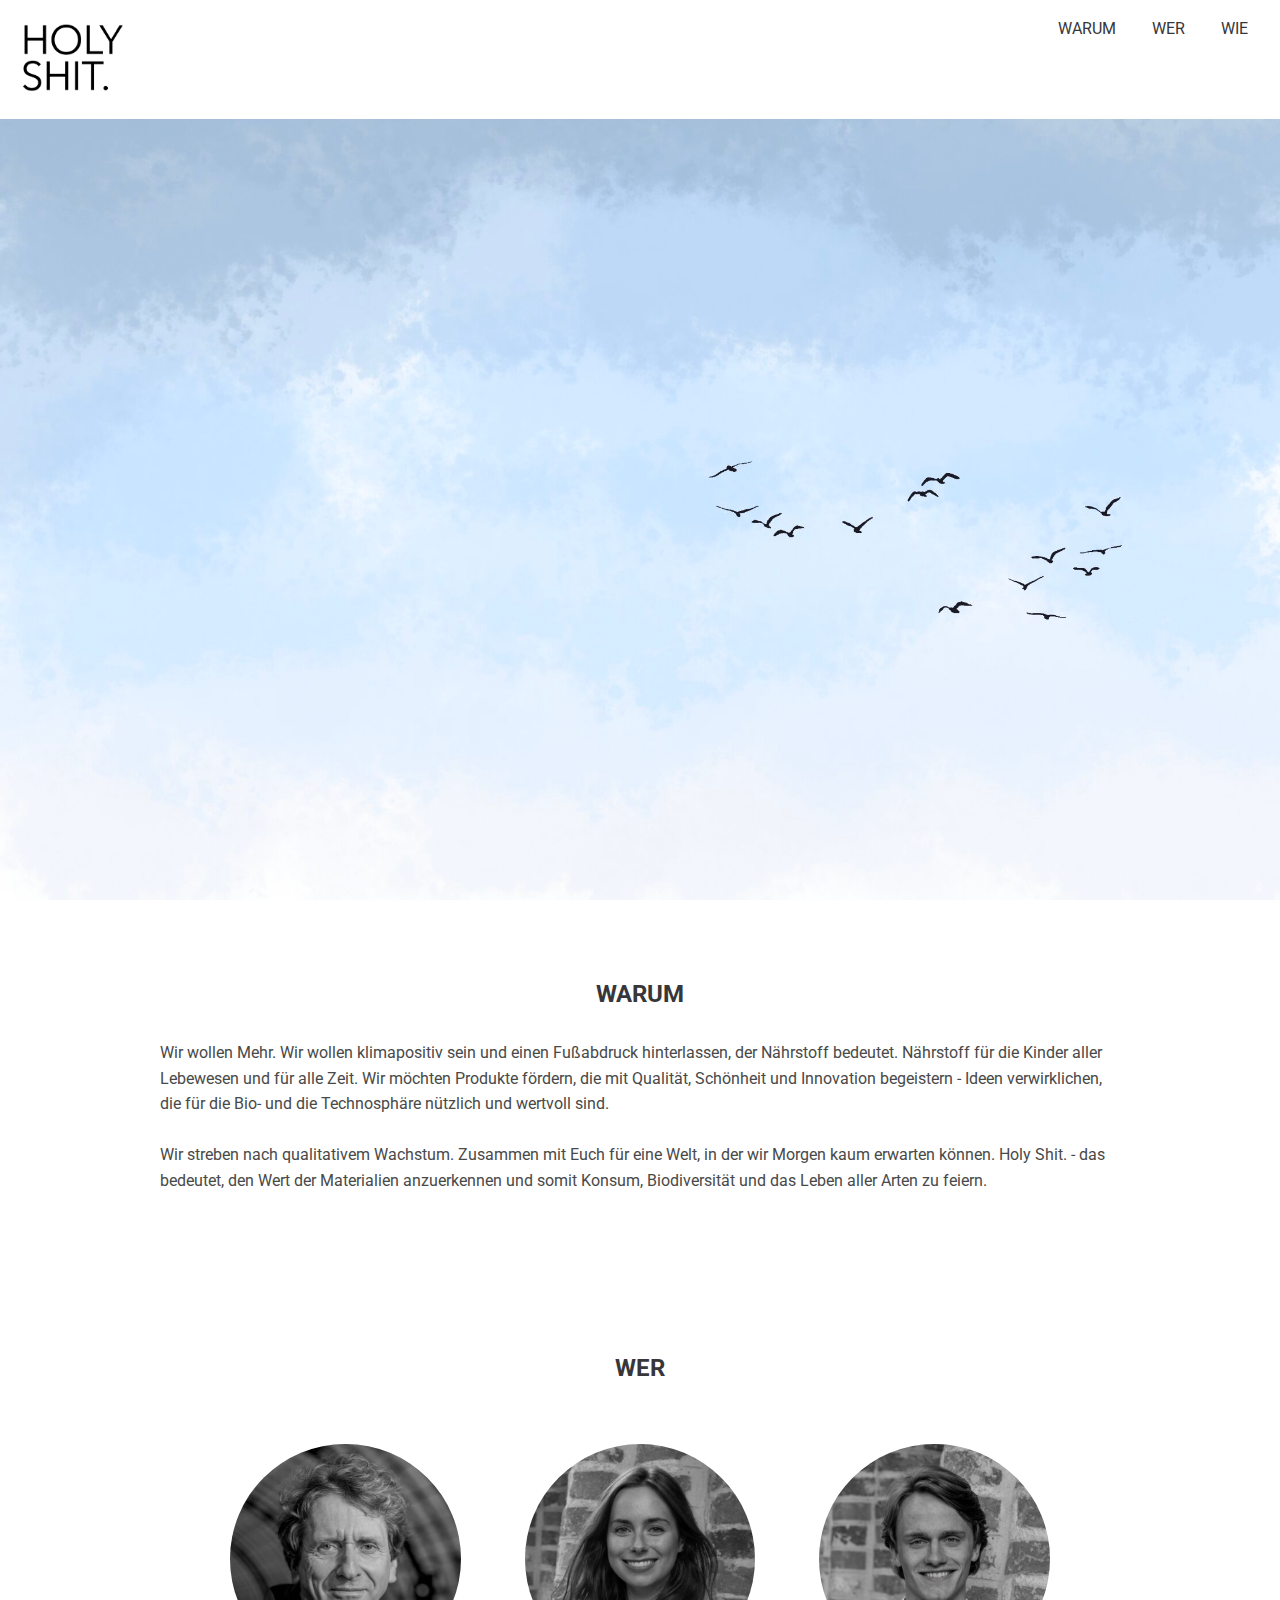
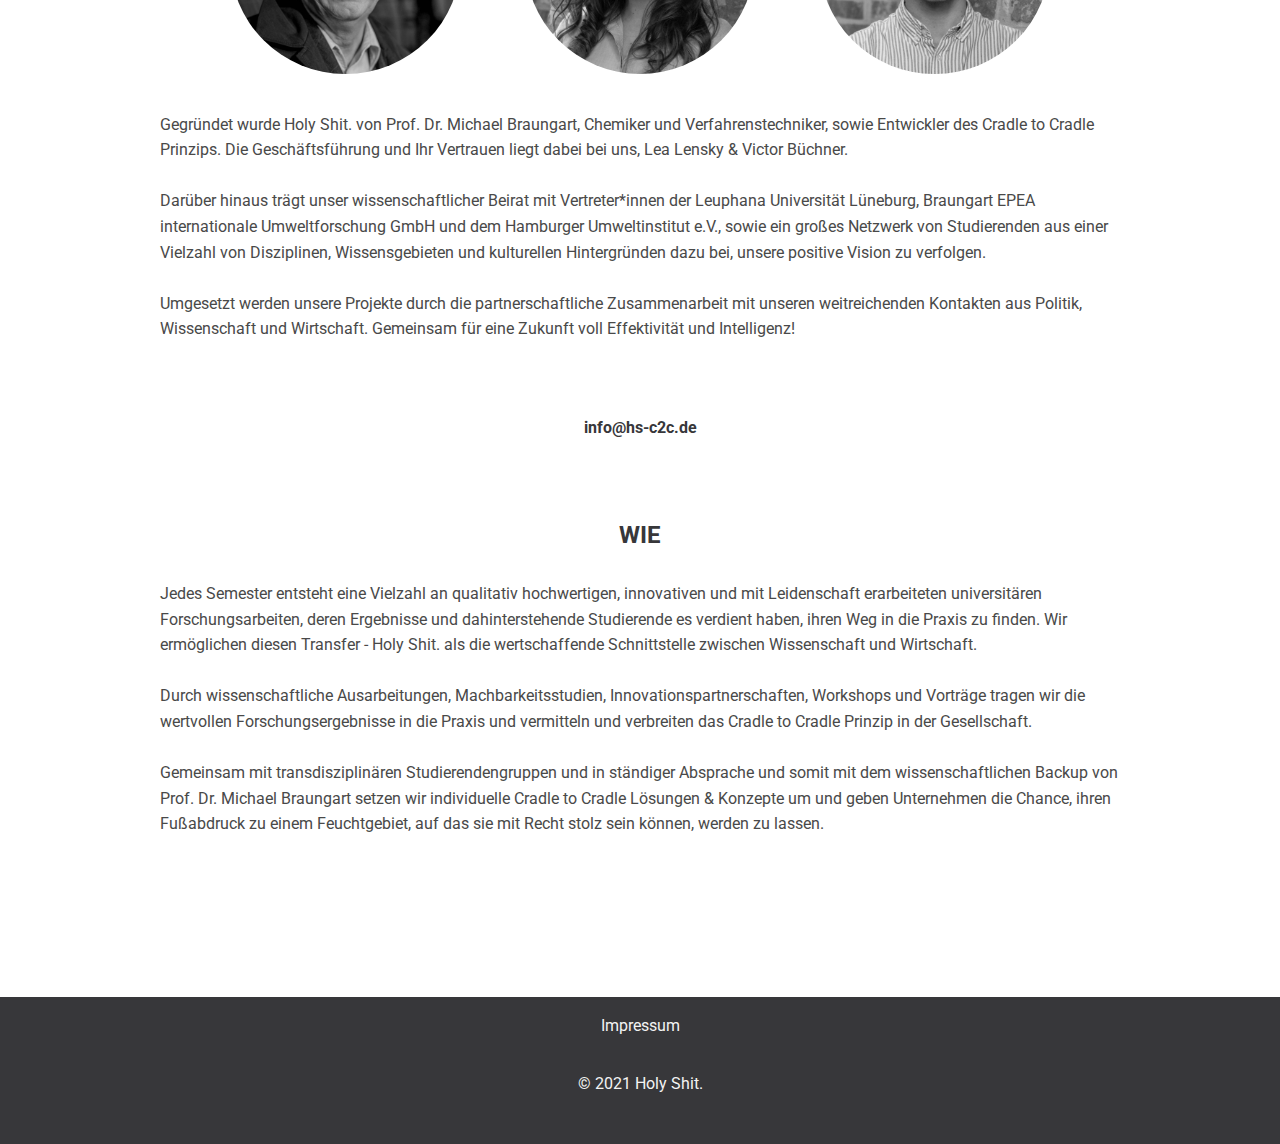
<file: index.html>
<!DOCTYPE html>
<html lang="de">
<head>
    <meta charset="UTF-8">
    <meta name="viewport" content="width=device-width, initial-scale=1.0">
    <title>Holy Shit. - Young Cradle to Cradle Consulting</title>
    <link rel="stylesheet" type="text/css" href="stylesheet.css">
    <!-- Google Fonts -->
    <link href="https://fonts.googleapis.com/css2?family=Roboto:wght@100&display=swap" rel="stylesheet">

    <!-- Text loop script -->
    <script src="loopText.js"></script>
</head>
<body>
    <header>
        <nav>
            <a id="logo_img_a" href="index.html"><img id="logo_img" src="img/hs_logo.png" alt="holy shit logo" style="width: 9%;"></a>
            <ul>
                <li class="nav-links uppercase"><a href="#warum">Warum</a></li>
                <li class="nav-links uppercase"><a href="#wer">Wer</a></li>
                <li class="nav-links uppercase" style="margin: 0em 2em 0em 0em;"><a href="#wie">Wie</a></li>
            </ul>
        </nav>
    </header>
    <main>
        <div class="css-grid-parent parallax">
            <div class="css-grid-parent">
                <span id="sequence" class="headline" style="text-align: center;"></span>
            </div>
        </div>
        <!-- Warum -->
        <div id="warum">
            <h2 class="uppercase">Warum</h2>
            <p>
                Wir wollen Mehr.
                Wir wollen klimapositiv sein und einen Fußabdruck hinterlassen, der Nährstoff bedeutet.
                Nährstoff für die Kinder aller Lebewesen und für alle Zeit.
                Wir möchten Produkte fördern, die mit Qualität, Schönheit und Innovation begeistern - Ideen verwirklichen, 
                die für die Bio- und die Technosphäre nützlich und wertvoll sind.
                <br><br>
                Wir streben nach qualitativem Wachstum. Zusammen mit Euch für eine Welt, in der wir Morgen kaum erwarten können. 
                Holy Shit. - das bedeutet, den Wert der Materialien anzuerkennen und somit Konsum, 
                Biodiversität und das Leben aller Arten zu feiern.
            </p>
        </div>

        <!-- Wer -->
        <div id="wer">
            <h2 class="uppercase">Wer</h2>
            <p class="wer">
                <span style="display: block; text-align: center;">
                    <img class="round photo profile-photo" src="img/people/braungart_michael.jpg" alt="Michael Braungart von Holy Shit. - Studentische Cradle to Cradle Beratung gGbmH">
                    <img class="round photo profile-photo" src="img/people/lenski_lea.jpg" alt="Lea Lenski von Holy Shit. - Studentische Cradle to Cradle Beratung gGbmH">
                    <img class="round photo profile-photo" src="img/people/buechner_victor.jpg" alt="Victor Büchner von Holy Shit. - Studentische Cradle to Cradle Beratung gGbmH">
                </span>
                Gegründet wurde Holy Shit. von Prof. Dr. Michael Braungart, Chemiker und Verfahrenstechniker, 
                sowie Entwickler des Cradle to Cradle Prinzips.
                Die Geschäftsführung und Ihr Vertrauen liegt dabei bei uns, Lea Lensky & Victor Büchner. 
                <br><br>
                Darüber hinaus trägt unser wissenschaftlicher Beirat mit Vertreter*innen der Leuphana Universität Lüneburg, 
                Braungart EPEA internationale Umweltforschung GmbH und dem Hamburger Umweltinstitut e.V., 
                sowie ein großes Netzwerk von Studierenden aus einer Vielzahl von Disziplinen, 
                Wissensgebieten und kulturellen Hintergründen dazu bei, unsere positive Vision zu verfolgen.
                <br><br>
                Umgesetzt werden unsere Projekte durch die partnerschaftliche Zusammenarbeit mit unseren weitreichenden Kontakten 
                aus Politik, Wissenschaft und Wirtschaft. Gemeinsam für eine Zukunft voll Effektivität und Intelligenz!
                <br><br>
            </p>
            <p class="mail-link">
                <a href="mailto:info@hs-c2c.de">info@hs-c2c.de</a>
            </p>
        </div>

        <!-- Was -->
        <div id="wie">
            <h2 class="uppercase">Wie</h2>
            <p>
                Jedes Semester entsteht eine Vielzahl an qualitativ hochwertigen, innovativen und 
                mit Leidenschaft erarbeiteten universitären Forschungsarbeiten, deren Ergebnisse und 
                dahinterstehende Studierende es verdient haben, ihren Weg in die Praxis zu finden. 
                Wir ermöglichen diesen Transfer - Holy Shit. als die wertschaffende Schnittstelle zwischen Wissenschaft und Wirtschaft.
                <br><br>
                Durch wissenschaftliche Ausarbeitungen, Machbarkeitsstudien, Innovationspartnerschaften, Workshops und 
                Vorträge tragen wir die wertvollen Forschungsergebnisse in die Praxis und vermitteln und 
                verbreiten das Cradle to Cradle Prinzip in der Gesellschaft.
                <br><br>
                Gemeinsam mit transdisziplinären Studierendengruppen und in ständiger Absprache und 
                somit mit dem wissenschaftlichen Backup von Prof. Dr. Michael Braungart setzen wir 
                individuelle Cradle to Cradle Lösungen & Konzepte um und geben Unternehmen die Chance, 
                ihren Fußabdruck zu einem Feuchtgebiet, auf das sie mit Recht stolz sein können, werden zu lassen.
            </p>
        </div>
    </main>
    <footer>        
        <ul>
            <li>
                <a href="impressum.html">Impressum</a>
            </li>
            <li style="display: none;">
                <a href="www.xing.de">Xing</a>
            </li>
            <li style="display: none;">
                <a href="www.linkedin.com">LinkedIn</a>
            </li>
        </ul>
        <p id="copyright" style="margin: 1em;">&copy 2021 Holy Shit.</p>
    </footer>
</body>
</html>
</file>
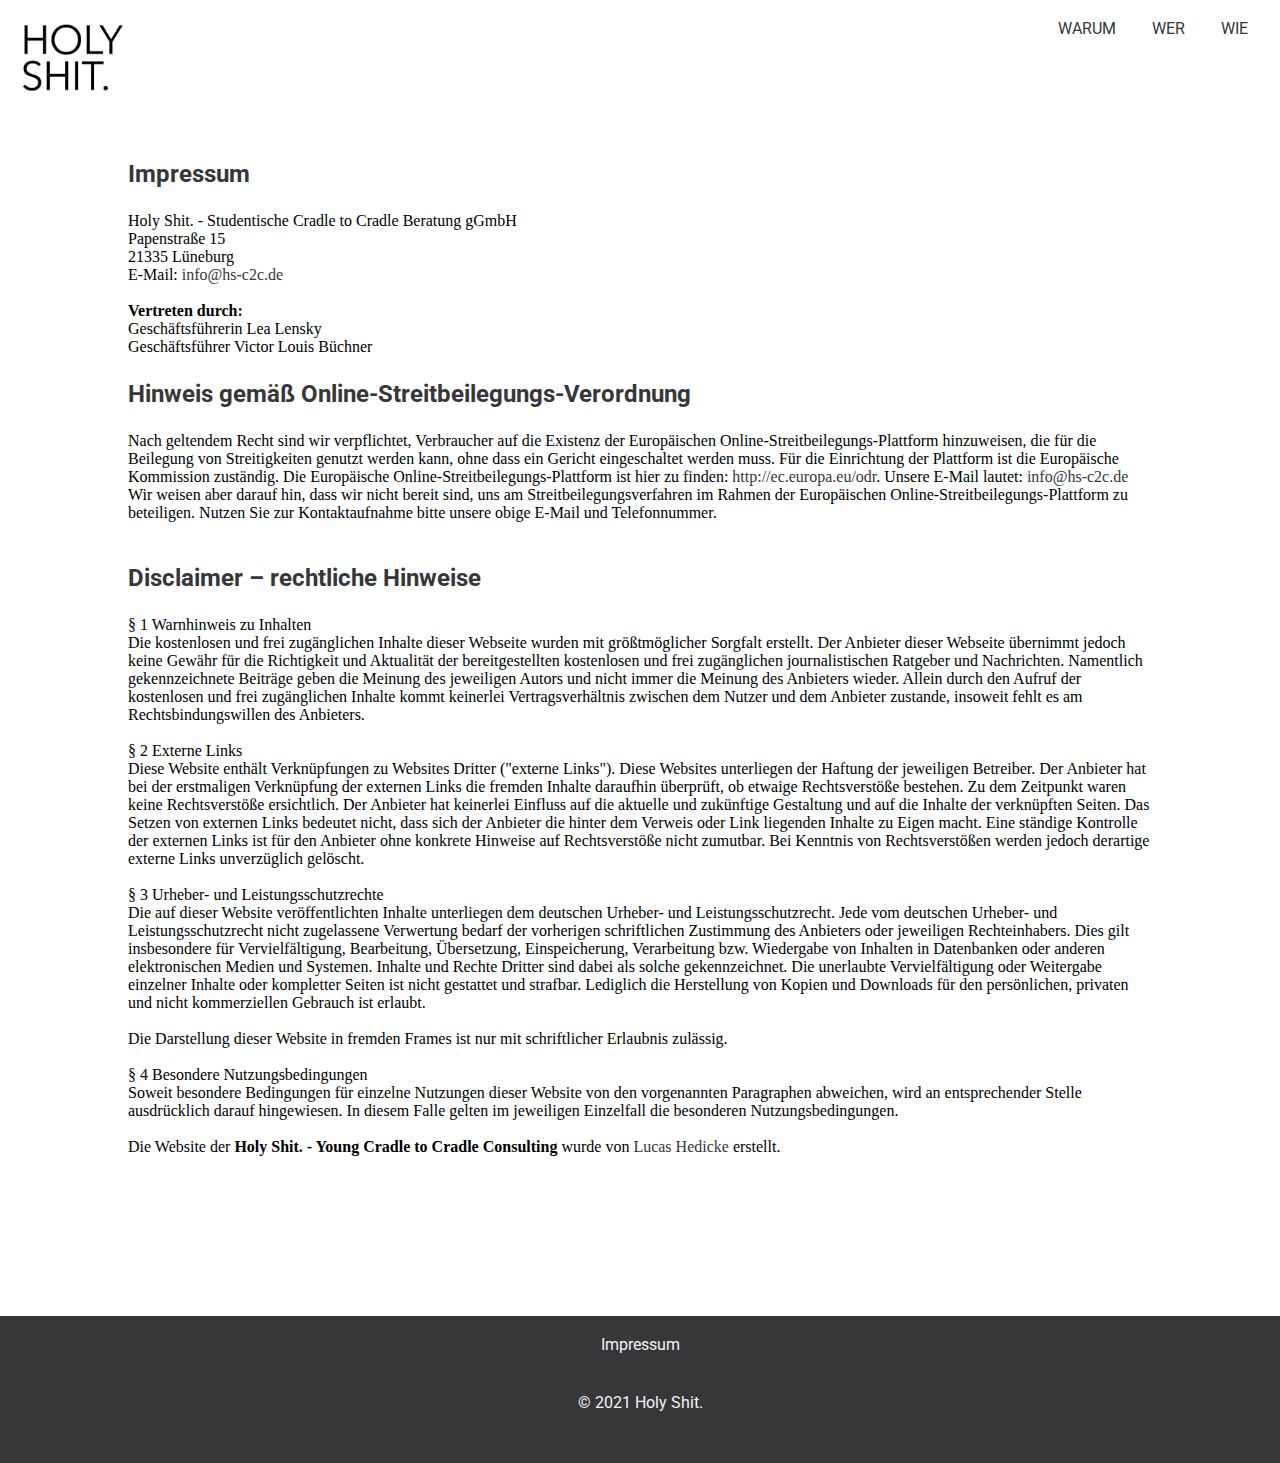
<file: impressum.html>
<!DOCTYPE html>
<html lang="de">
<head>
    <meta charset="UTF-8">
    <meta name="viewport" content="width=device-width, initial-scale=1.0">
    <title>Holy Shit. - Young Cradle to Cradle Consulting</title>
    <link rel="stylesheet" type="text/css" href="stylesheet.css">
    <!-- Google Fonts -->
    <link href="https://fonts.googleapis.com/css2?family=Roboto:wght@100&display=swap" rel="stylesheet">
</head>
<body>
    <header>
        <nav>
            <a id="logo_img" href="index.html"><img id="logo_img" src="img/hs_logo.png" alt="holy shit logo" style="width: 9%;"></a>
            <ul>
                <li class="nav-links uppercase"><a href="index.html#warum">Warum</a></li>
                <li class="nav-links uppercase"><a href="index.html#wer">Wer</a></li>
                <li class="nav-links uppercase" style="margin: 0em 2em 0em 0em;"><a href="index.html#wie">Wie</a></li>
            </ul>
        </nav>
    </header>
    <main id="impressum" class="impressum"  style="padding: 0 10%;">
        <p>
        <h2>Impressum</h2>
            Holy Shit. - Studentische Cradle to Cradle Beratung gGmbH<br />
            Papenstraße 15<br />
            21335 Lüneburg
        <br />
            E-Mail: <a href="mailto:info@hs-c2c.de">info@hs-c2c.de</a><br />
        <br />
            <strong>Vertreten durch:</strong><br />
            Geschäftsführerin Lea Lensky<br />
            Geschäftsführer Victor Louis Büchner
        <br />
        <h2>
            Hinweis gem&auml;&szlig; Online-Streitbeilegungs-Verordnung
        </h2>
            Nach geltendem Recht sind wir verpflichtet, Verbraucher auf die Existenz der Europ&auml;ischen Online-Streitbeilegungs-Plattform hinzuweisen, die f&uuml;r die Beilegung von Streitigkeiten genutzt werden kann, ohne dass ein Gericht eingeschaltet werden muss. F&uuml;r die Einrichtung der Plattform ist die Europ&auml;ische Kommission zust&auml;ndig. Die Europ&auml;ische Online-Streitbeilegungs-Plattform ist hier zu finden: <a href="http://ec.europa.eu/odr" target="_blank" rel="nofollow">http://ec.europa.eu/odr</a>. Unsere E-Mail lautet: <a href="mailto:info@hs-c2c.de">info@hs-c2c.de</a>
        <br />
            Wir weisen aber darauf hin, dass wir nicht bereit sind, uns am Streitbeilegungsverfahren im Rahmen der Europ&auml;ischen Online-Streitbeilegungs-Plattform zu beteiligen. Nutzen Sie zur Kontaktaufnahme bitte unsere obige E-Mail und Telefonnummer.
        <br /><br />
        <h2>
            Disclaimer – rechtliche Hinweise
        </h2>
        § 1 Warnhinweis zu Inhalten<br />
        Die kostenlosen und frei zugänglichen Inhalte dieser Webseite wurden mit größtmöglicher Sorgfalt erstellt. Der Anbieter dieser Webseite übernimmt jedoch keine Gewähr für die Richtigkeit und Aktualität der bereitgestellten kostenlosen und frei zugänglichen journalistischen Ratgeber und Nachrichten. Namentlich gekennzeichnete Beiträge geben die Meinung des jeweiligen Autors und nicht immer die Meinung des Anbieters wieder. Allein durch den Aufruf der kostenlosen und frei zugänglichen Inhalte kommt keinerlei Vertragsverhältnis zwischen dem Nutzer und dem Anbieter zustande, insoweit fehlt es am Rechtsbindungswillen des Anbieters.<br />
        <br />
        § 2 Externe Links<br />
        Diese Website enthält Verknüpfungen zu Websites Dritter ("externe Links"). Diese Websites unterliegen der Haftung der jeweiligen Betreiber. Der Anbieter hat bei der erstmaligen Verknüpfung der externen Links die fremden Inhalte daraufhin überprüft, ob etwaige Rechtsverstöße bestehen. Zu dem Zeitpunkt waren keine Rechtsverstöße ersichtlich. Der Anbieter hat keinerlei Einfluss auf die aktuelle und zukünftige Gestaltung und auf die Inhalte der verknüpften Seiten. Das Setzen von externen Links bedeutet nicht, dass sich der Anbieter die hinter dem Verweis oder Link liegenden Inhalte zu Eigen macht. Eine ständige Kontrolle der externen Links ist für den Anbieter ohne konkrete Hinweise auf Rechtsverstöße nicht zumutbar. Bei Kenntnis von Rechtsverstößen werden jedoch derartige externe Links unverzüglich gelöscht.<br />
        <br />
        § 3 Urheber- und Leistungsschutzrechte<br />
        Die auf dieser Website veröffentlichten Inhalte unterliegen dem deutschen Urheber- und Leistungsschutzrecht. Jede vom deutschen Urheber- und Leistungsschutzrecht nicht zugelassene Verwertung bedarf der vorherigen schriftlichen Zustimmung des Anbieters oder jeweiligen Rechteinhabers. Dies gilt insbesondere für Vervielfältigung, Bearbeitung, Übersetzung, Einspeicherung, Verarbeitung bzw. Wiedergabe von Inhalten in Datenbanken oder anderen elektronischen Medien und Systemen. Inhalte und Rechte Dritter sind dabei als solche gekennzeichnet. Die unerlaubte Vervielfältigung oder Weitergabe einzelner Inhalte oder kompletter Seiten ist nicht gestattet und strafbar. Lediglich die Herstellung von Kopien und Downloads für den persönlichen, privaten und nicht kommerziellen Gebrauch ist erlaubt.<br />
        <br />
        Die Darstellung dieser Website in fremden Frames ist nur mit schriftlicher Erlaubnis zulässig.<br />
        <br />
        § 4 Besondere Nutzungsbedingungen<br />
        Soweit besondere Bedingungen für einzelne Nutzungen dieser Website von den vorgenannten Paragraphen abweichen, wird an entsprechender Stelle ausdrücklich darauf hingewiesen. In diesem Falle gelten im jeweiligen Einzelfall die besonderen Nutzungsbedingungen.
        <br /><br />
            Die Website der <strong>Holy Shit. - Young Cradle to Cradle Consulting</strong> wurde von <a href="http://www.lucas-hedicke.de">Lucas Hedicke</a> erstellt.
        </p>
    </main>
    <footer>        
        <ul>
            <li>
                <a href="impressum.html">Impressum</a>
            </li>
            <li style="display: none;">
                <a href="www.xing.de">Xing</a>
            </li>
            <li style="display: none;">
                <a href="www.linkedin.com">LinkedIn</a>
            </li>
        </ul>
        <p id="copyright" style="margin: 1em;">&copy 2021 Holy Shit.</p>
    </footer>
</body>
</html>
</file>
<file: stylesheet.css>
/* 
Table of content:
1. Basics
    - Normalize CSS
    - All selector
    - Variables
2. Typography
    - Headings
3. Head
    - Nav
3. Main
4. Footer
5. Media Queries
    - Mobile: Width <= 600 px
    - 601 px <= Width <= 1199 px
    - Width >= 1200 px
6. Parallax
7. Layout
    - Round Images
*/

/*
1. Basics
*/

/* Normalize CSS */
body, 
html {
    height: 100%;
    background-color: var(--color-background-light);
    box-sizing: border-box;
    /* Fixing anchor tag hidden below navbar after jump */
    scroll-padding-top: 150px;
}
/* All selector */
* {
    padding: 0;
    margin: 0;
}

/* Variables */
:root {
    /* Fonts */
    --font-family-heading: 'Roboto', sans-serif;
    --font-family-body: 'Roboto', sans-serif;

    /* Font Sizes */
    --font-size-heading: #;
    --font-size-body: #;

    /* Colors */
    --color-primary:#37373a;
    --color-secondary:#494949;
    --color-light-background:#F3F3F3;
    --color-dark-background: #37373a;
    --color-hero-bg: #A7BCD6;
    --color-link-active: #A7BCD6;
    --color-navbar-background: #DFDFDF;
    --color-notblack: #313131;

    /* Hero-Image*/
    --hero-image: url(img/bg/grob_resized.jpg);
    --hero-image-mobile: url(img/bg/mobile.png);
}

/*
2. Typography
*/

/* Headings */
.logo {
    text-align: center;
}
.logo a:hover {
    color: var(--font-family-heading);
}
h1, h2 {
    font-family: var(--font-family-heading);
    color: var(--color-primary);
    text-align: center;
}

.uppercase {
    text-transform: uppercase;
}

p, ul {
    font-family: var(--font-family-body);
    line-height: 1.6;
    color: var(--color-secondary);
    list-style-type: none;
}
p, h1, h2{
    margin: 1em;
}
a {
    text-decoration: none;
    color: var(--color-primary);
    /*
    border-bottom: 2px solid var(--color-primary);
    */
}
a:hover, a:focus {
    color: var(--color-link-active);
    /*
    border-bottom: 2px solid var(--color-link-active);
    */
}
.headline {
    font-family: var(--font-family-heading);
    color: var(--color-light-background);
    font-size: clamp(2rem, 4vw, 8em);
    text-shadow: 1px 1px 4px var(--color-secondary);
}

/* 
3. Header
*/

/* Nav */
nav {
    background-color: #fff;
    padding: 1em;
    overflow: hidden;
    position: fixed; /* Set the navbar to fixed position */
    top: 0; /* Position the navbar at the top of the page */
    width: 100%; /* Full width */
    
    /* Always on top */
    z-index: 9999;
}
.logo {
    display: inline;
    margin-left: auto;
}
.logo_img {
    width: 9%;
}
nav ul li {
    display: inline-block;
}
nav ul li a{
    padding: 0.5em;
}

.nav-links a{
    margin-right: auto;
    margin: 0.5em;
    padding-top: 90px;

}

/*
4. Main
*/

.team-photo {
    width: 60%;
    display: block;
    padding-bottom: 30px;
}

.profile-photo {
    width: 20%;
    border-radius: 100%;
    -webkit-border-radius: 100%;
    -moz-border-radius: 100%;
    display: inline-block;
    padding: 30px;
}

.photo {
    margin: auto;
}

div {
    margin: 5em 0;
}

.mail-link {
    text-align: center;
    font-weight: bold;
}

/*
 Impressum
*/

.impressum h2 {
    margin-left: 0;
    text-align: left;
}

/* 
4. Footer
*/

footer {
    text-align: center;
    background-color: var(--color-dark-background);
    color: var(--color-light-background);
    padding: 1em;
}
footer p,
footer li,
footer a{
    padding: 0em 0em 0.1em 0em;
    margin: 0em 1em 1em 1em;
    color: var(--color-light-background);
    background-color: var(--color-dark-background);
}
footer p{
    padding: 1em;
}
footer li {
    display: inline;
}
/*
footer a {
    border-bottom: 2px solid var(--color-light-background);
}
footer a:hover {
    border-bottom: 2px solid var(--color-link-active);
}
*/

/*
5. Media Queries
*/

/* Mobile */
@media all and (max-width: 600px) {
    .logo {
        display: block;
    }
    nav ul {
        text-align: center;
    }
    .teamphoto {
        width: 100%;
    }
    .parallax {
        background-image: var(--hero-image-mobile);
    }
    .profile-photo {
        width: 68%;
        padding: 10px;
    }
    .headline {
        margin-top: -50px
    }
    .logo_img, .logo_img_a {
        width: 12%;
    }
}

@media all and (min-width: 601px) and (max-width: 1199px) {
    p {
        margin: 2em 5em 5em 5em;
    }
    nav ul {
        float: right;
    }
    .mail-link {
        margin: -2em 5em 5em 5em;
    }
    .profile-photo {
        width: 24%;
        padding: 30px;
    }
    .parallax {
        background-image: var(--hero-image);
    }
    .headline {
        margin-top: -30px
    }
    .logo_img, .logo_img_a {
        width: 9%;
    }
}

@media all and (min-width: 1200px) {
    p {
        margin: 2em 10em 10em 10em;
    }
    nav ul {
        float: right;
    }
    .wer {
        margin: 2em 10em 5em 10em;
    }
    .mail-link {
        margin: -2em 10em 5em 10em;
    }
    .profile-photo {
        width: 24%;
        padding: 30px;
    }
    .parallax {
        background-image: var(--hero-image);
    }
    .headline {
        margin-top: -30px
    }
    .logo_img, .logo_img_a {
        width: 6%;
    }
}
/* ===========
6. Parallax
============== */

.parallax {
    /* BG with color gradient
    background-image: linear-gradient( rgba(167, 188, 214,1), rgba(167, 188, 214,0));*/

    /* BG-Image */
    /* background-image: var(--hero-image); */
  
    /* Set a specific height */
    height: 100vh;
  
    /* Create the parallax scrolling effect */
    background-attachment: fixed;
    background-position: center;
    background-repeat: no-repeat;
    background-size: cover;

    /* Position */
    top: 0; /* Position the navbar at the top of the page */
    
    padding: 0;
    margin: 0;
}

/* 
7. Layout
*/
.css-grid-parent {
    display: grid;
    place-items: center;
}

/* Round Images */
.round {
    border-radius: 100%;
    -webkit-border-radius: 100%;
    -moz-border-radius: 100%;
}
</file>
